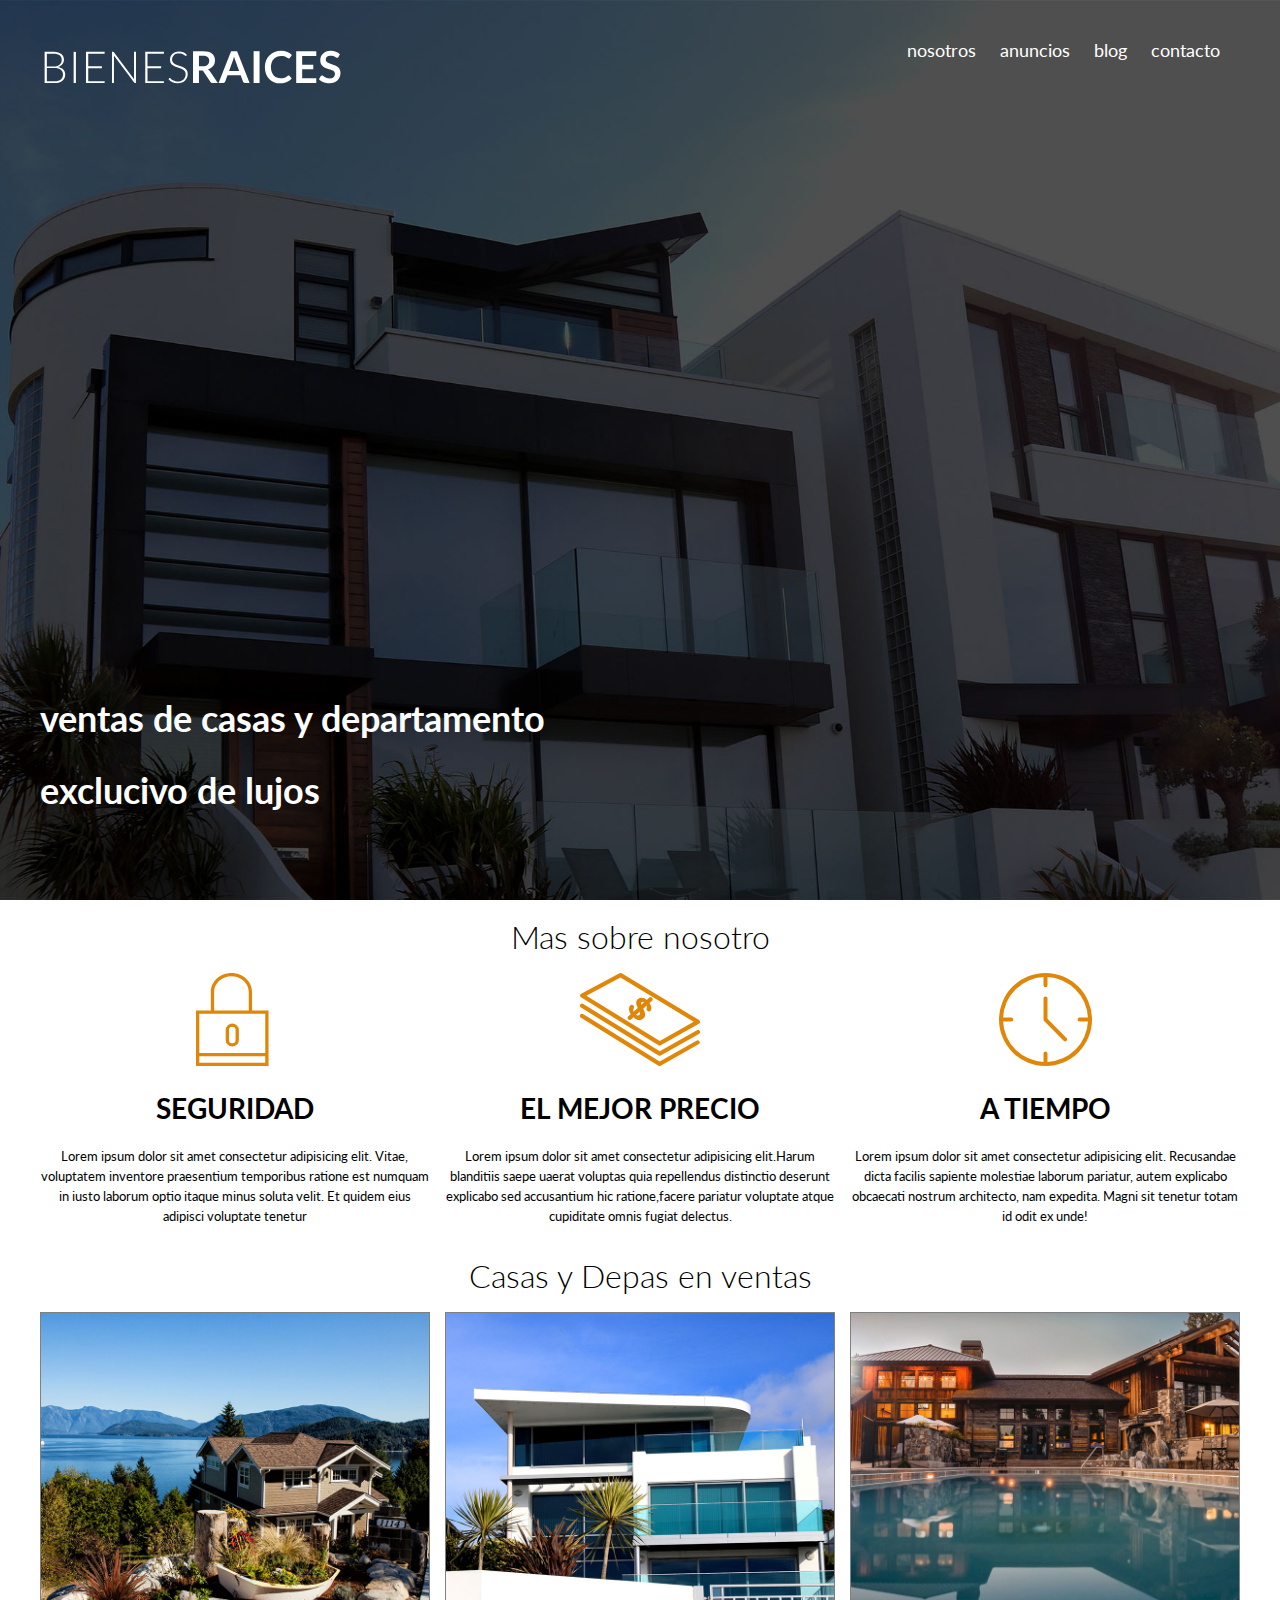
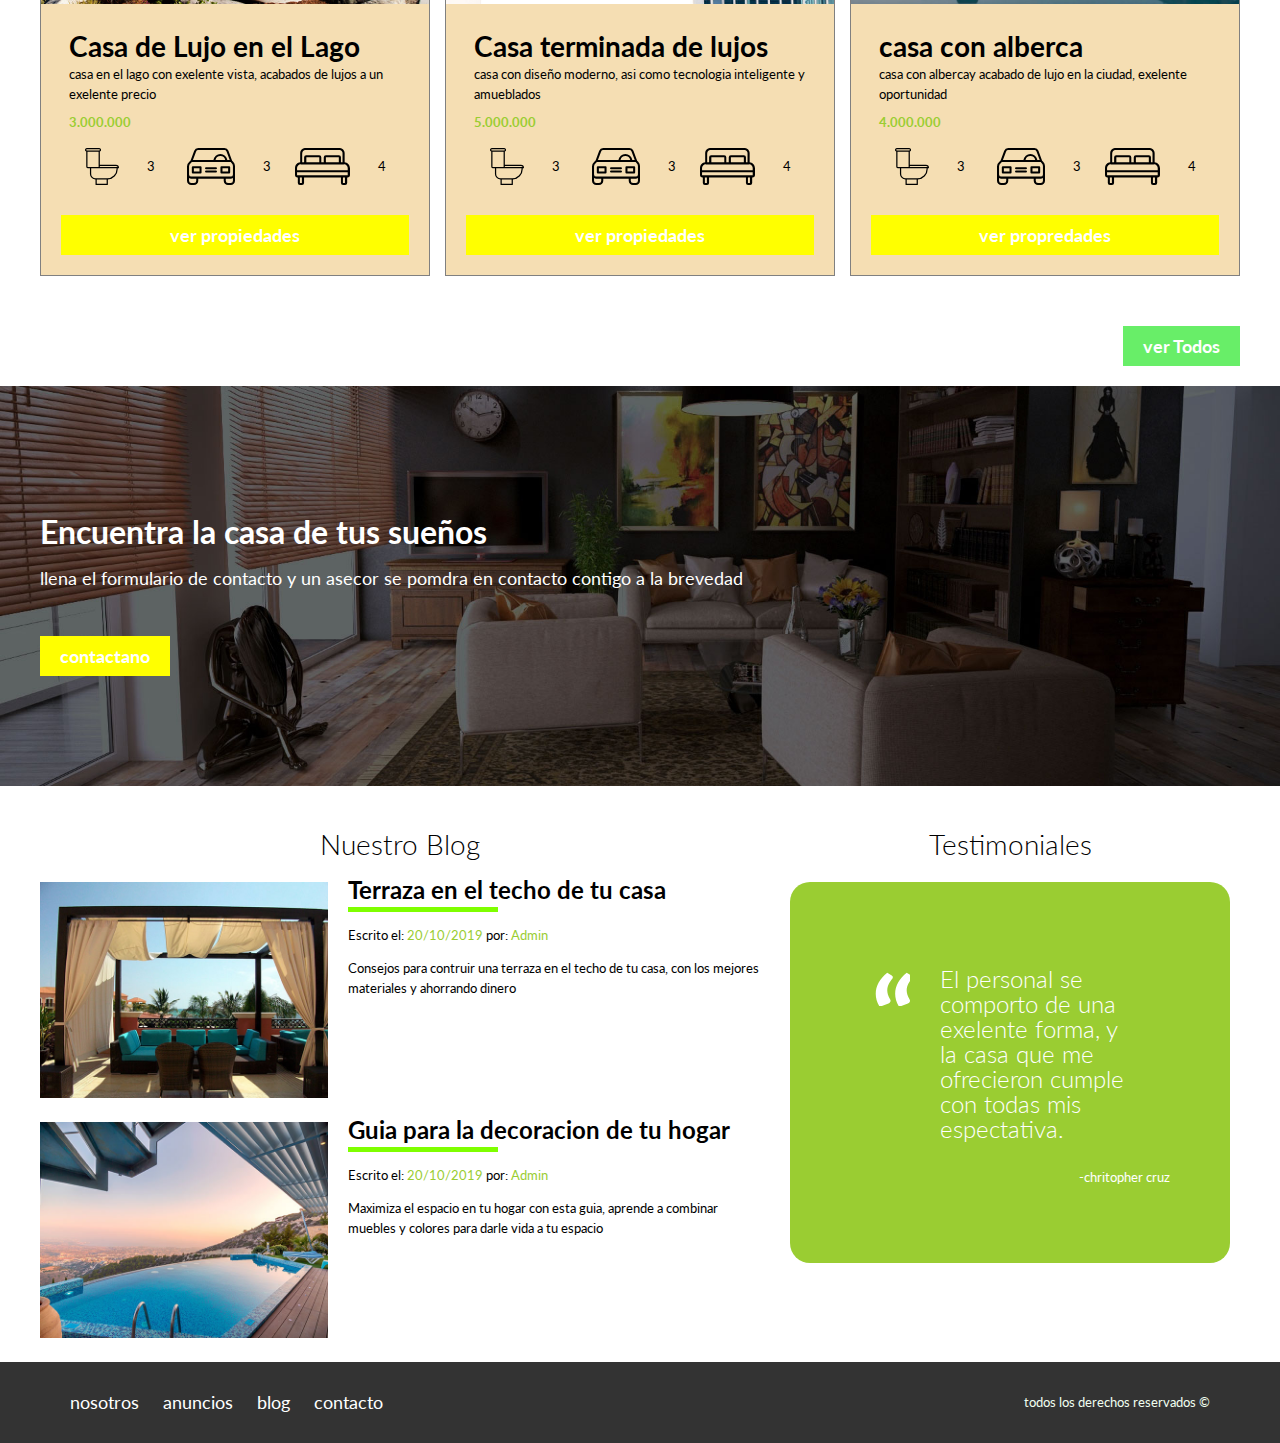
<file: index.html>
<!DOCTYPE html>
<html lang="en">

<head>
    <meta charset="UTF-8">
    <meta name="viewport" content="width=, initial-scale=1.0">
    <meta http-equiv="X-UA-Compatible" content="ie=edge">
    <title>bienes raices</title>
    <link href="https://fonts.googleapis.com/css?family=Lato:300,400,700,900&display=swap" rel="stylesheet">
    <link rel="stylesheet" href="css/Normalize.css">
    <link rel="stylesheet" href="css/stile.css">

</head>

<body>
    <header class="site-header inicio">
        <div class="contenedor contenido-header">
            <div class="barra">
                <a href="index.html">
                    <img src="img/logo.svg" alt="logotipo">
                </a>
                <div class="mobile-menu">
                    <a href="#navegacion">
                        <img src="img/barras.svg" alt="icono barra">
                    </a>
                </div>
                <nav id="navegacion" class="navegador">
                    <a href="nosotros.html">nosotros</a>
                    <a href="anuncios.html">anuncios</a>
                    <a href="blog.html">blog</a>
                    <a href="contacto.html">contacto</a>
                </nav>
            </div>

            <h1>ventas de casas y departamento exclucivo de lujos</h1>
        </div>
    </header>
    <section class="contenedor section">

        <h2 class="fw-300 texto-center">Mas sobre nosotro</h2>

        <div class="icono-nosotros">
            <div class="icono">
                <img src="img/icono1.svg" alt="Seguridad">

                <h3>Seguridad</h3>
                <P>Lorem ipsum dolor sit amet consectetur adipisicing elit. Vitae, voluptatem inventore praesentium temporibus ratione est numquam in iusto laborum optio itaque minus soluta velit. Et quidem eius adipisci voluptate tenetur</P>
            </div>


            <div class="icono">
                <img src="img/icono2.svg" alt="precio">

                <h3>El mejor precio</h3>
                <p>Lorem ipsum dolor sit amet consectetur adipisicing elit.Harum blanditiis saepe uaerat voluptas quia repellendus distinctio deserunt explicabo sed accusantium hic ratione,facere pariatur voluptate atque cupiditate omnis fugiat delectus.</p>
            </div>


            <div class="icono">

                <img src="img/icono3.svg" alt="tiempo">

                <h3>A tiempo</h3>
                <p>Lorem ipsum dolor sit amet consectetur adipisicing elit. Recusandae dicta facilis sapiente molestiae laborum pariatur, autem explicabo obcaecati nostrum architecto, nam expedita. Magni sit tenetur totam id odit ex unde!</p>
            </div>
        </div>
    </section>
    <main class="contenedor section">

        <h2 class="fw-300 texto-center">Casas y Depas en ventas</h2>
        <div class="contenedor-anuncio">
            <div class="anuncio">
                <img src="img/anuncio1.jpg" alt="anuncio1">
                <div class="contenido-anuncio">
                    <h3>Casa de Lujo en el Lago</h3>
                    <p>casa en el lago con exelente vista, acabados de lujos a un exelente precio</p>
                    <p class="precio">3.000.000</p>
                    <ul class="icono-caracteristica">
                        <li>
                            <img src="img/icono_wc.svg" alt="icono wc">
                            <p>3</p>
                        </li>
                        <li>
                            <img src="img/icono_estacionamiento.svg" alt="carro">
                            <p>3</p>
                        </li>
                        <li>
                            <img src="img/icono_dormitorio.svg" alt="abitaciones">
                            <p>4</p>
                        </li>
                    </ul>
                    <a href="anuncio.html" class="boton boton-amarillo d-blook">ver propiedades</a>
                </div>
            </div>

            <div class="anuncio">

                <img src="img/anuncio2.jpg" alt="anuncio2">
                <div class="contenido-anuncio">
                    <h3>Casa terminada de lujos</h3>
                    <p>casa con diseño moderno, asi como tecnologia inteligente y amueblados</p>
                    <p class="precio">5.000.000</p>

                    <ul class="icono-caracteristica">
                        <li>
                            <img src="img/icono_wc.svg" alt="icono wc">
                            <p>3</p>
                        </li>
                        <li>
                            <img src="img/icono_estacionamiento.svg" alt="carro">
                            <p>3</p>
                        </li>
                        <li>
                            <img src="img/icono_dormitorio.svg" alt="abitaciones">
                            <p>4</p>
                        </li>
                    </ul>

                    <a href="anuncio.html" class="boton boton-amarillo d-blook">ver propiedades</a>
                </div>
            </div>

            <div class="anuncio">

                <img src="img/anuncio3.jpg" alt="anuncio3">
                <div class="contenido-anuncio">
                    <h3>casa con alberca</h3>
                    <p>casa con albercay acabado de lujo en la ciudad, exelente oportunidad</p>
                    <p class="precio">4.000.000</p>
                    <ul class="icono-caracteristica">
                        <li>
                            <img src="img/icono_wc.svg" alt="icono wc">
                            <p>3</p>
                        </li>
                        <li>
                            <img src="img/icono_estacionamiento.svg" alt="carro">
                            <p>3</p>
                        </li>
                        <li>
                            <img src="img/icono_dormitorio.svg" alt="abitaciones">
                            <p>4</p>
                        </li>
                    </ul>
                    <a href="anuncio.html" class="boton boton-amarillo d-blook">ver propredades</a>
                </div>
            </div>
        </div>
        <div class="ver-toda">
            <a href="anuncios.html" class="boton boton-verde">ver Todos</a>
        </div>
    </main>
    <section class="imagen-contacto">
        <div class="contenedor contenido-contacto">
            <h2>Encuentra la casa de tus sueños</h2>
            <p>llena el formulario de contacto y un asecor se pomdra en contacto contigo a la brevedad</p>
            <a href="contacto.html" class="boton boton-amarillo">contactano</a>
        </div>
    </section>
    <div class="seccion-inferior contenedor section">
        <section class="blog">

            <h3 class="texto-center fw-300">Nuestro Blog</h3>

            <article class="entrada-blog">
                <div class="imagen">
                    <img src="img/blog1.jpg" alt="anuncio blog">
                </div>
                <div class="texto-entrada">
                    <a href="entrada.html">
                        <h4>Terraza en el techo de tu casa</h4>
                    </a>
                    <p>Escrito el: <span> 20/10/2019 </span> por: <span> Admin </span> </p>
                    <p>Consejos para contruir una terraza en el techo de tu casa, con los mejores materiales y ahorrando dinero</p>
                </div>
            </article>
            <article class="entrada-blog">
                <div class="imagen">
                    <img src="img/blog2.jpg" alt="anucio blog">
                </div>
                <div class="texto-entrada">
                    <a href="entrada.html">
                        <h4> Guia para la decoracion de tu hogar</h4>
                    </a>
                    <p>Escrito el: <span> 20/10/2019 </span> por: <span> Admin </span> </p>
                    <p>Maximiza el espacio en tu hogar con esta guia, aprende a combinar muebles y colores para darle vida a tu espacio</p>
                </div>
            </article>

        </section>
        <section class="testimoniale">
            <h3 class="texto-center fw-300">Testimoniales</h3>
            <div class="testimonial">
                <blockquote>
                    El personal se comporto de una exelente forma, y la casa que me ofrecieron cumple con todas mis espectativa.
                </blockquote>
                <p>-chritopher cruz </p>
            </div>
        </section>
    </div>
    <footer class="site-footer section">
        <div class="contenedor contenedor-footer">
            <nav class="navegador">
                <a href="nosotros.html">nosotros</a>
                <a href="anuncios.html">anuncios</a>
                <a href="blog.html">blog</a>
                <a href="contacto.html">contacto</a>
            </nav>
            <P class="copy">todos los derechos reservados &copy; </P>
        </div>
    </footer>





</body>

</html>
</file>
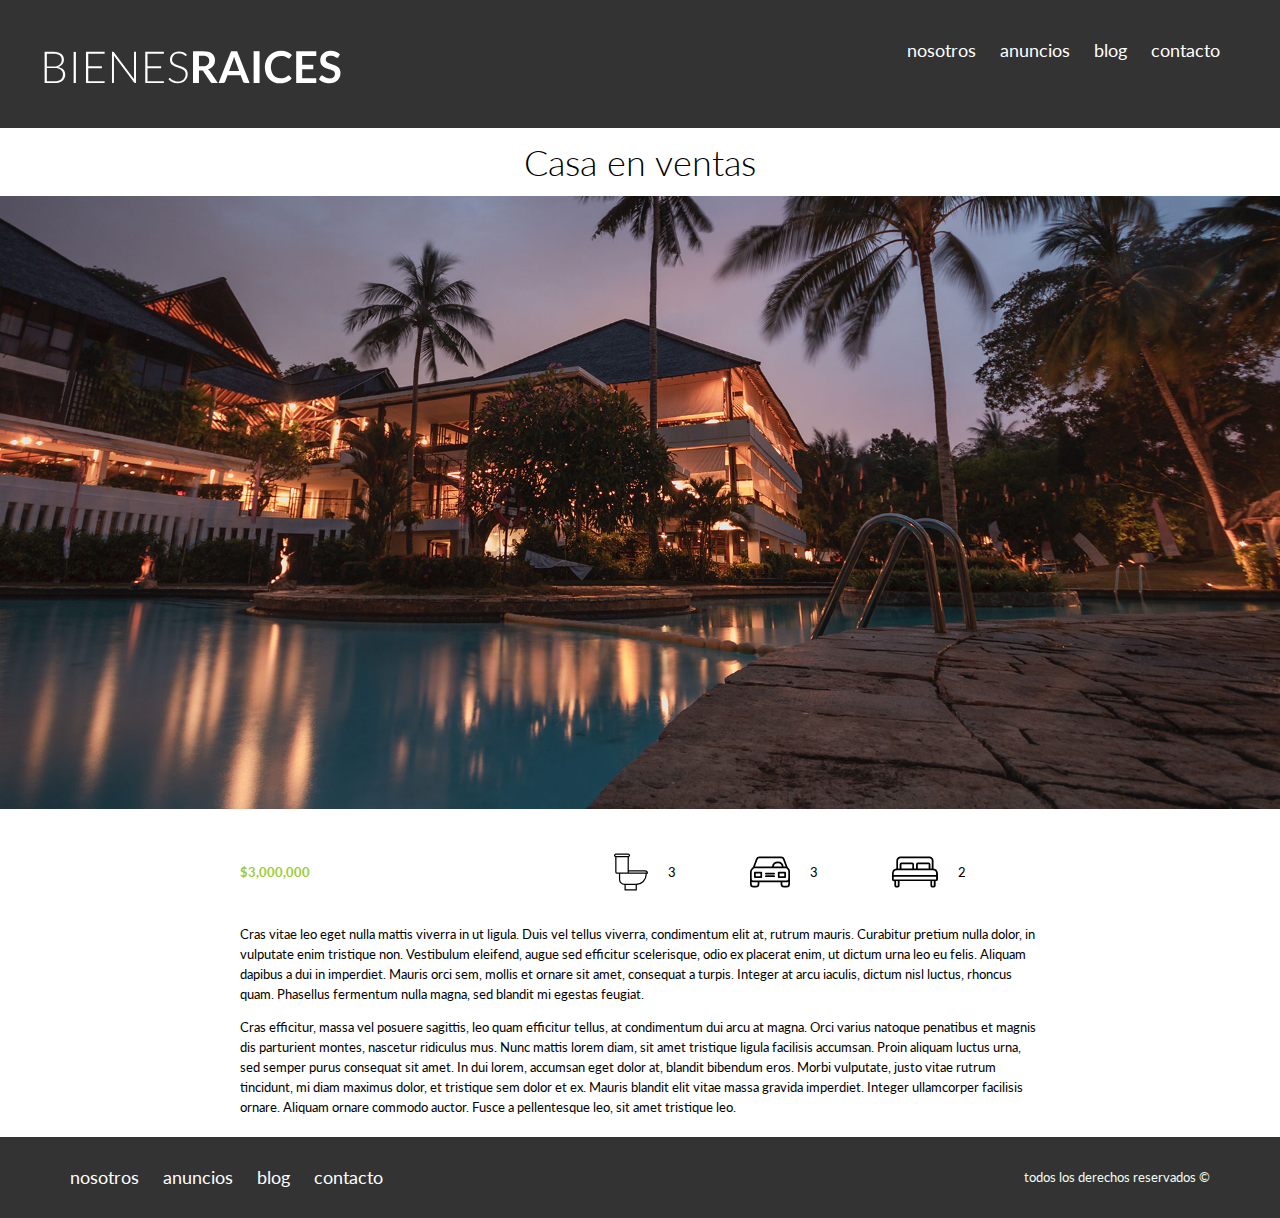
<file: anuncio.html>
<!DOCTYPE html>
<html lang="es">

<head>
    <meta charset="UTF-8">
    <meta name="viewport" content="width=, initial-scale=1.0">
    <meta http-equiv="X-UA-Compatible" content="ie=edge">
    <title>bienes raices</title>
    <link href="https://fonts.googleapis.com/css?family=Lato:300,400,700,900&display=swap" rel="stylesheet">
    <link rel="stylesheet" href="css/Normalize.css">
    <link rel="stylesheet" href="css/stile.css">

</head>

<body>
    <header class="site-header">
        <div class="contenedor contenido-header">
            <div class="barra">
                <a href="index.html">
                    <img src="img/logo.svg" alt="logotipo">
                </a>
                <div class="mobile-menu">
                    <a href="#navegacion">
                        <img src="img/barras.svg" alt="icono barra">
                    </a>
                </div>
                <nav id="navegacion" class="navegador">
                    <a href="nosotros.html">nosotros</a>
                    <a href="anuncios.html">anuncios</a>
                    <a href="blog.html">blog</a>
                    <a href="contacto.html">contacto</a>
                </nav>
            </div>
        </div>
    </header>
    <h1 class="fw-300 texto-center"> Casa en ventas </h1>
    <img src="img/destacada.jpg" alt="imagen anuncio">
    <main class="contenedor section contenido-centrado">
        <div class="resumen-propiedad">
            <p class="precio">$3,000,000</p>
            <ul class="icono-caracteristica">
                <li>
                    <img src="img/icono_wc.svg" alt="icono wc">
                    <p>3</p>
                </li>
                <li>
                    <img src="img/icono_estacionamiento.svg" alt="carro">
                    <p>3</p>
                </li>
                <li>
                    <img src="img/icono_dormitorio.svg" alt="abitaciones">
                    <p>2</p>
                </li>
            </ul>
        </div>
        <!--resumen de propiedad-->
        <p>
            Cras vitae leo eget nulla mattis viverra in ut ligula. Duis vel tellus viverra, condimentum elit at, rutrum mauris. Curabitur pretium nulla dolor, in vulputate enim tristique non. Vestibulum eleifend, augue sed efficitur scelerisque, odio ex placerat
            enim, ut dictum urna leo eu felis. Aliquam dapibus a dui in imperdiet. Mauris orci sem, mollis et ornare sit amet, consequat a turpis. Integer at arcu iaculis, dictum nisl luctus, rhoncus quam. Phasellus fermentum nulla magna, sed blandit
            mi egestas feugiat.</p>

        <p> Cras efficitur, massa vel posuere sagittis, leo quam efficitur tellus, at condimentum dui arcu at magna. Orci varius natoque penatibus et magnis dis parturient montes, nascetur ridiculus mus. Nunc mattis lorem diam, sit amet tristique ligula facilisis
            accumsan. Proin aliquam luctus urna, sed semper purus consequat sit amet. In dui lorem, accumsan eget dolor at, blandit bibendum eros. Morbi vulputate, justo vitae rutrum tincidunt, mi diam maximus dolor, et tristique sem dolor et ex. Mauris
            blandit elit vitae massa gravida imperdiet. Integer ullamcorper facilisis ornare. Aliquam ornare commodo auctor. Fusce a pellentesque leo, sit amet tristique leo.
        </p>
    </main>
    <footer class="site-footer section">
        <div class="contenedor contenedor-footer">
            <nav class="navegador">
                <a href="nosotros.html">nosotros</a>
                <a href="anuncios.html">anuncios</a>
                <a href="blog.html">blog</a>
                <a href="contacto.html">contacto</a>
            </nav>
            <P class="copy">todos los derechos reservados &copy; </P>
        </div>
    </footer>

    <script src="js/scritp.js"></script>



</body>

</html>
</file>
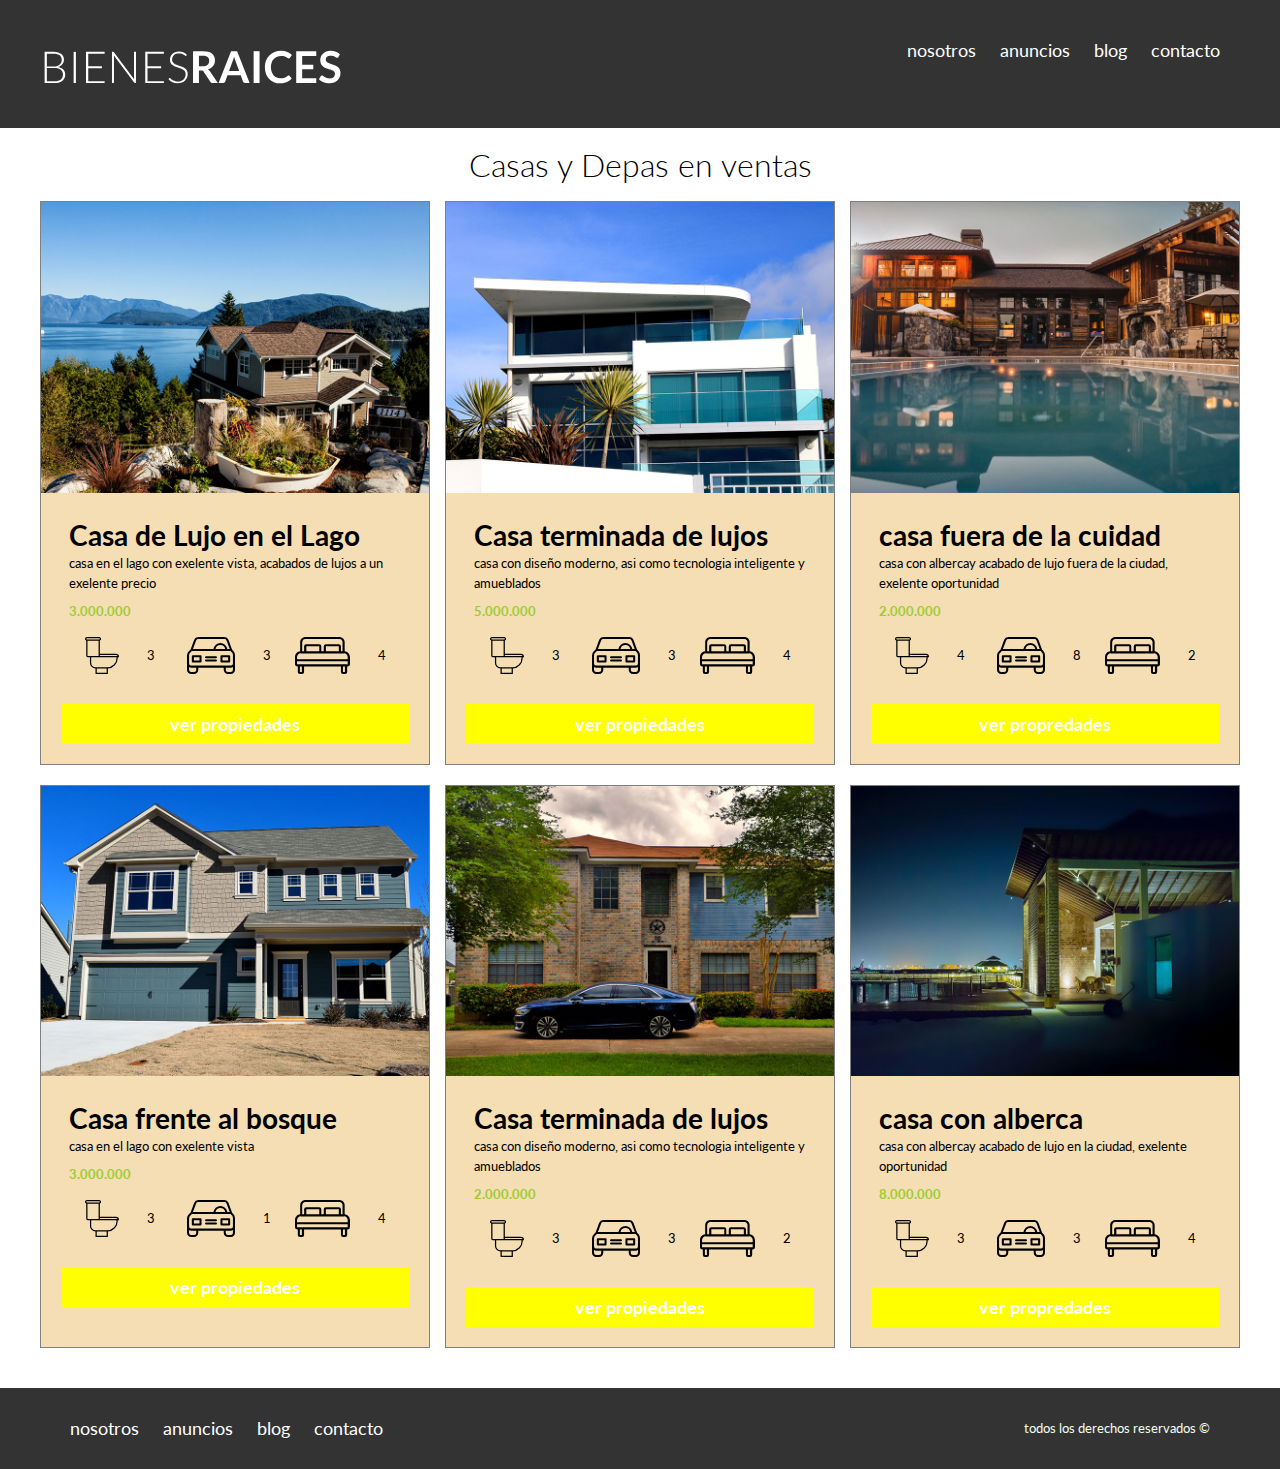
<file: anuncios.html>
<!DOCTYPE html>
<html lang="es">

<head>
    <meta charset="UTF-8">
    <meta name="viewport" content="width=, initial-scale=1.0">
    <meta http-equiv="X-UA-Compatible" content="ie=edge">
    <title>bienes raices</title>
    <link href="https://fonts.googleapis.com/css?family=Lato:300,400,700,900&display=swap" rel="stylesheet">
    <link rel="stylesheet" href="css/Normalize.css">
    <link rel="stylesheet" href="css/stile.css">

</head>

<body>
    <header class="site-header">
        <div class="contenedor contenido-header">
            <div class="barra">
                <a href="index.html">
                    <img src="img/logo.svg" alt="logotipo">
                </a>
                <div class="mobile-menu">
                    <a href="#navegacion">
                        <img src="img/barras.svg" alt="icono barra">
                    </a>
                </div>
                <nav id="navegacion" class="navegador">
                    <a href="nosotros.html">nosotros</a>
                    <a href="anuncios.html">anuncios</a>
                    <a href="blog.html">blog</a>
                    <a href="contacto.html">contacto</a>
                </nav>
            </div>
        </div>
    </header>

    <main class="contenedor section">

        <h2 class="fw-300 texto-center">Casas y Depas en ventas</h2>
        <div class="contenedor-anuncio">
            <div class="anuncio">
                <img src="img/anuncio1.jpg" alt="anuncio1">
                <div class="contenido-anuncio">
                    <h3>Casa de Lujo en el Lago</h3>
                    <p>casa en el lago con exelente vista, acabados de lujos a un exelente precio</p>
                    <p class="precio">3.000.000</p>
                    <ul class="icono-caracteristica">
                        <li>
                            <img src="img/icono_wc.svg" alt="icono wc">
                            <p>3</p>
                        </li>
                        <li>
                            <img src="img/icono_estacionamiento.svg" alt="carro">
                            <p>3</p>
                        </li>
                        <li>
                            <img src="img/icono_dormitorio.svg" alt="abitaciones">
                            <p>4</p>
                        </li>
                    </ul>
                    <a href="anuncio.html" class="boton boton-amarillo d-blook">ver propiedades</a>
                </div>
            </div>

            <div class="anuncio">

                <img src="img/anuncio2.jpg" alt="anuncio2">
                <div class="contenido-anuncio">
                    <h3>Casa terminada de lujos</h3>
                    <p>casa con diseño moderno, asi como tecnologia inteligente y amueblados</p>
                    <p class="precio">5.000.000</p>

                    <ul class="icono-caracteristica">
                        <li>
                            <img src="img/icono_wc.svg" alt="icono wc">
                            <p>3</p>
                        </li>
                        <li>
                            <img src="img/icono_estacionamiento.svg" alt="carro">
                            <p>3</p>
                        </li>
                        <li>
                            <img src="img/icono_dormitorio.svg" alt="abitaciones">
                            <p>4</p>
                        </li>
                    </ul>

                    <a href="anuncio.html" class="boton boton-amarillo d-blook">ver propiedades</a>
                </div>
            </div>

            <div class="anuncio">

                <img src="img/anuncio3.jpg" alt="anuncio3">
                <div class="contenido-anuncio">
                    <h3>casa fuera de la cuidad</h3>
                    <p>casa con albercay acabado de lujo fuera de la ciudad, exelente oportunidad</p>
                    <p class="precio">2.000.000</p>
                    <ul class="icono-caracteristica">
                        <li>
                            <img src="img/icono_wc.svg" alt="icono wc">
                            <p>4</p>
                        </li>
                        <li>
                            <img src="img/icono_estacionamiento.svg" alt="carro">
                            <p>8</p>
                        </li>
                        <li>
                            <img src="img/icono_dormitorio.svg" alt="abitaciones">
                            <p>2</p>
                        </li>
                    </ul>
                    <a href="#" class="boton boton-amarillo d-blook">ver propredades</a>
                </div>
                <!--contenido anuncio -->
            </div>
            <!--contenido anuncio -->
            <div class="anuncio">
                <img src="img/anuncio4.jpg" alt="anuncio4">
                <div class="contenido-anuncio">
                    <h3>Casa frente al bosque</h3>
                    <p>casa en el lago con exelente vista</p>
                    <p class="precio">3.000.000</p>
                    <ul class="icono-caracteristica">
                        <li>
                            <img src="img/icono_wc.svg" alt="icono wc">
                            <p>3</p>
                        </li>
                        <li>
                            <img src="img/icono_estacionamiento.svg" alt="carro">
                            <p>1</p>
                        </li>
                        <li>
                            <img src="img/icono_dormitorio.svg" alt="abitaciones">
                            <p>4</p>
                        </li>
                    </ul>
                    <a href="anuncio.html" class="boton boton-amarillo d-blook">ver propiedades</a>
                </div>
            </div>

            <div class="anuncio">

                <img src="img/anuncio5.jpg" alt="anuncio5">
                <div class="contenido-anuncio">
                    <h3>Casa terminada de lujos</h3>
                    <p>casa con diseño moderno, asi como tecnologia inteligente y amueblados</p>
                    <p class="precio">2.000.000</p>

                    <ul class="icono-caracteristica">
                        <li>
                            <img src="img/icono_wc.svg" alt="icono wc">
                            <p>3</p>
                        </li>
                        <li>
                            <img src="img/icono_estacionamiento.svg" alt="carro">
                            <p>3</p>
                        </li>
                        <li>
                            <img src="img/icono_dormitorio.svg" alt="abitaciones">
                            <p>2</p>
                        </li>
                    </ul>

                    <a href="anuncio.html" class="boton boton-amarillo d-blook">ver propiedades</a>
                </div>
            </div>

            <div class="anuncio">

                <img src="img/anuncio6.jpg" alt="anuncio6">
                <div class="contenido-anuncio">
                    <h3>casa con alberca</h3>
                    <p>casa con albercay acabado de lujo en la ciudad, exelente oportunidad</p>
                    <p class="precio">8.000.000</p>
                    <ul class="icono-caracteristica">
                        <li>
                            <img src="img/icono_wc.svg" alt="icono wc">
                            <p>3</p>
                        </li>
                        <li>
                            <img src="img/icono_estacionamiento.svg" alt="carro">
                            <p>3</p>
                        </li>
                        <li>
                            <img src="img/icono_dormitorio.svg" alt="abitaciones">
                            <p>4</p>
                        </li>
                    </ul>
                    <a href="anuncio.html" class="boton boton-amarillo d-blook">ver propredades</a>
                </div>
            </div>
        </div>


    </main>
    <footer class="site-footer section">
        <div class="contenedor contenedor-footer">
            <nav class="navegador">
                <a href="nosotros.html">nosotros</a>
                <a href="anuncios.html">anuncios</a>
                <a href="blog.html">blog</a>
                <a href="contacto.html">contacto</a>
            </nav>
            <P class="copy">todos los derechos reservados &copy; </P>
        </div>
    </footer>
    <script src="js/scritp.js"></script>





</body>

</html>
</file>
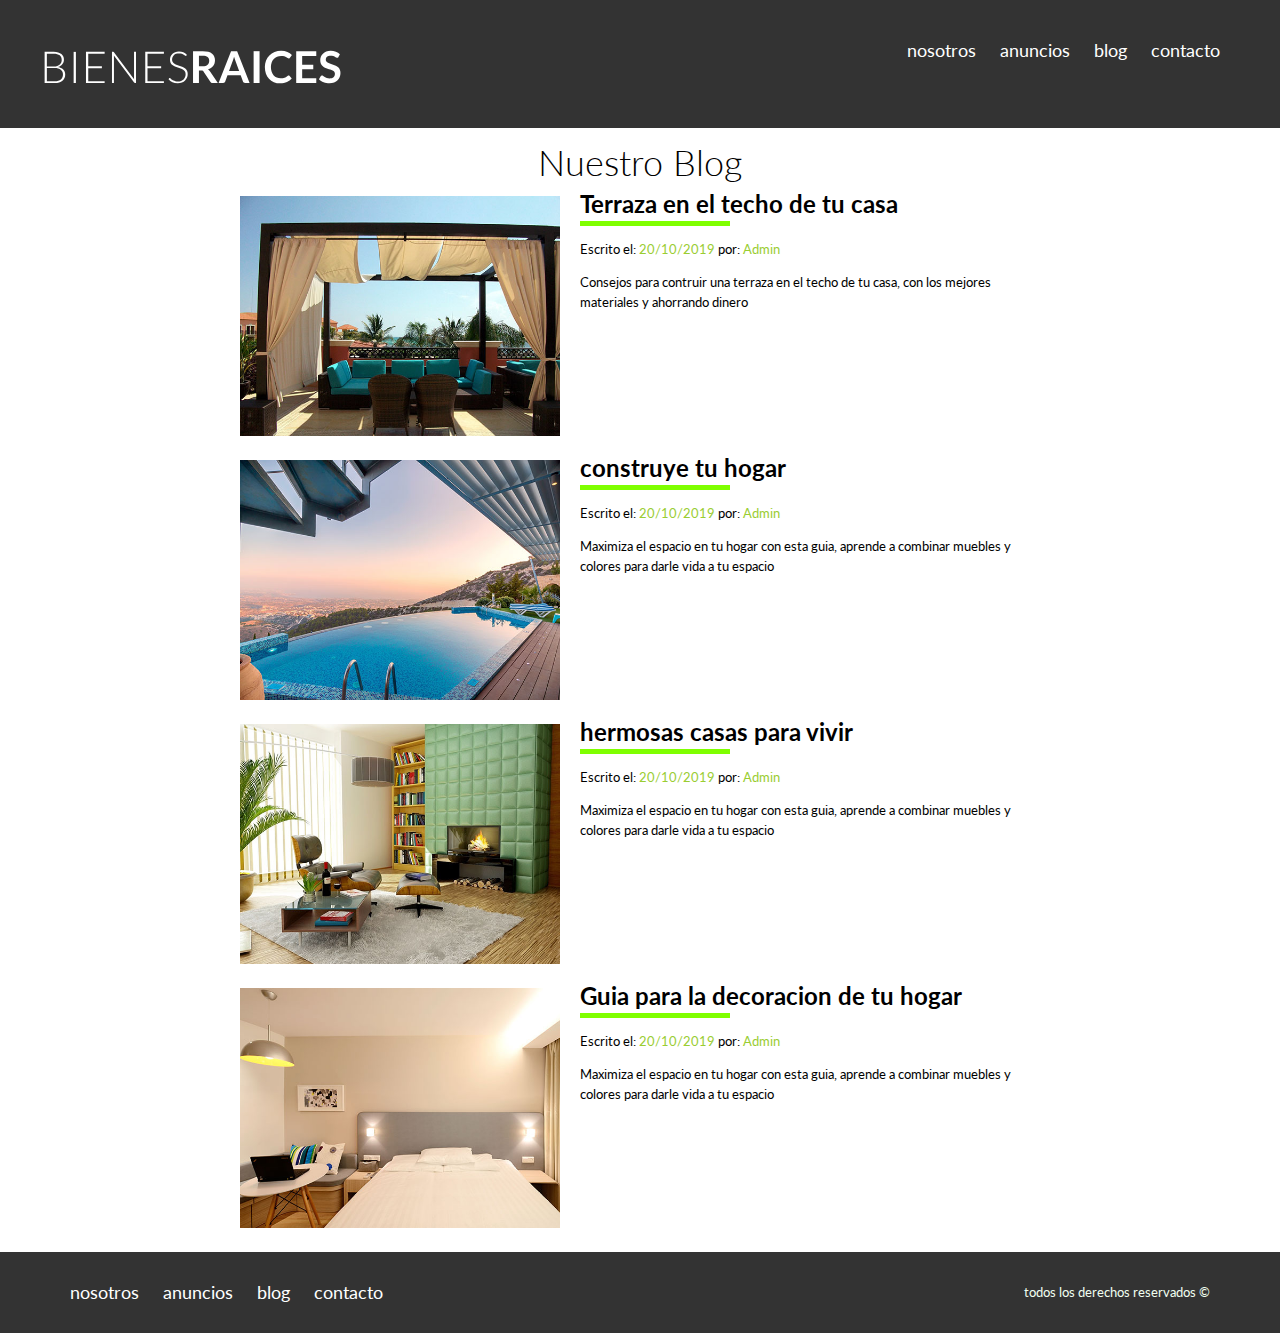
<file: blog.html>
<!DOCTYPE html>
<html lang="es">

<head>
    <meta charset="UTF-8">
    <meta name="viewport" content="width=, initial-scale=1.0">
    <meta http-equiv="X-UA-Compatible" content="ie=edge">
    <title>bienes raices</title>
    <link href="https://fonts.googleapis.com/css?family=Lato:300,400,700,900&display=swap" rel="stylesheet">
    <link rel="stylesheet" href="css/Normalize.css">
    <link rel="stylesheet" href="css/stile.css">

</head>

<body>
    <header class="site-header">
        <div class="contenedor contenido-header">
            <div class="barra">
                <a href="index.html">
                    <img src="img/logo.svg" alt="logotipo">
                </a>
                <div class="mobile-menu">
                    <a href="#navegacion">
                        <img src="img/barras.svg" alt="icono barra">
                    </a>
                </div>
                <nav id="navegacion" class="navegador">
                    <a href="nosotros.html">nosotros</a>
                    <a href="anuncios.html">anuncios</a>
                    <a href="blog.html">blog</a>
                    <a href="contacto.html">contacto</a>
                </nav>
            </div>
        </div>
    </header>
    <main class="contenedor section contenido-centrado">
        <h1 class="fw-300 texto-center"> Nuestro Blog </h1>
        <article class="entrada-blog">
            <div class="imagen">
                <img src="img/blog1.jpg" alt="anuncio blog">
            </div>
            <div class="texto-entrada">
                <a href="entrada.html">
                    <h4>Terraza en el techo de tu casa</h4>
                </a>
                <p>Escrito el: <span> 20/10/2019 </span> por: <span> Admin </span> </p>
                <p>Consejos para contruir una terraza en el techo de tu casa, con los mejores materiales y ahorrando dinero</p>
            </div>
        </article>
        <article class="entrada-blog">
            <div class="imagen">
                <img src="img/blog2.jpg" alt="anucio blog">
            </div>
            <div class="texto-entrada">
                <a href="entrada.html">
                    <h4> construye tu hogar</h4>
                </a>
                <p>Escrito el: <span> 20/10/2019 </span> por: <span> Admin </span> </p>
                <p>Maximiza el espacio en tu hogar con esta guia, aprende a combinar muebles y colores para darle vida a tu espacio</p>
            </div>
        </article>
        <article class="entrada-blog">
            <div class="imagen">
                <img src="img/blog3.jpg" alt="anucio blog">
            </div>
            <div class="texto-entrada">
                <a href="entrada.html">
                    <h4> hermosas casas para vivir</h4>
                </a>
                <p>Escrito el: <span> 20/10/2019 </span> por: <span> Admin </span> </p>
                <p>Maximiza el espacio en tu hogar con esta guia, aprende a combinar muebles y colores para darle vida a tu espacio</p>
            </div>
        </article>
        <article class="entrada-blog">
            <div class="imagen">
                <img src="img/blog4.jpg" alt="anucio blog">
            </div>
            <div class="texto-entrada">
                <a href="entrada.html">
                    <h4> Guia para la decoracion de tu hogar</h4>
                </a>
                <p>Escrito el: <span> 20/10/2019 </span> por: <span> Admin </span> </p>
                <p>Maximiza el espacio en tu hogar con esta guia, aprende a combinar muebles y colores para darle vida a tu espacio</p>
            </div>
        </article>

    </main>
    <footer class="site-footer section">
        <div class="contenedor contenedor-footer">
            <nav class="navegador">
                <a href="nosotros.html">nosotros</a>
                <a href="anuncios.html">anuncios</a>
                <a href="blog.html">blog</a>
                <a href="contacto.html">contacto</a>
            </nav>
            <P class="copy">todos los derechos reservados &copy; </P>
        </div>
    </footer>
    <script src="js/scritp.js"></script>





</body>

</html>
</file>
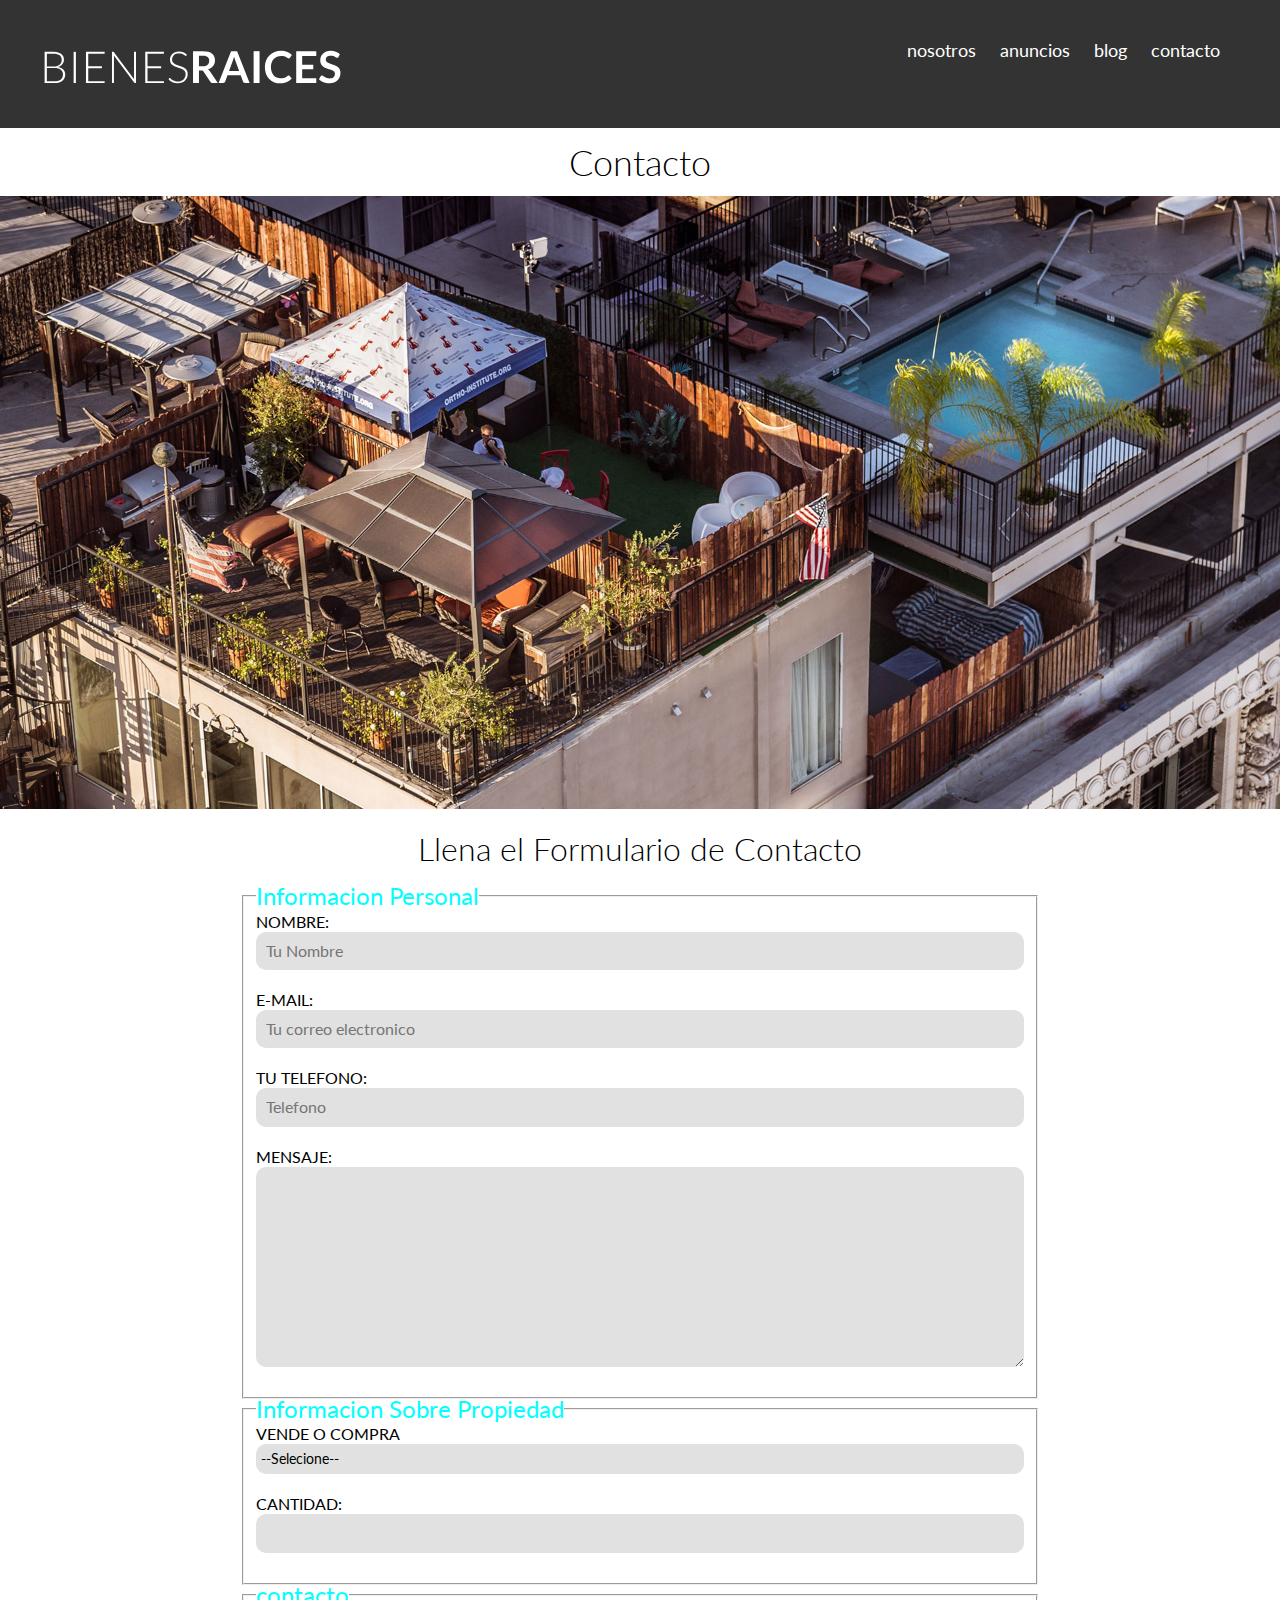
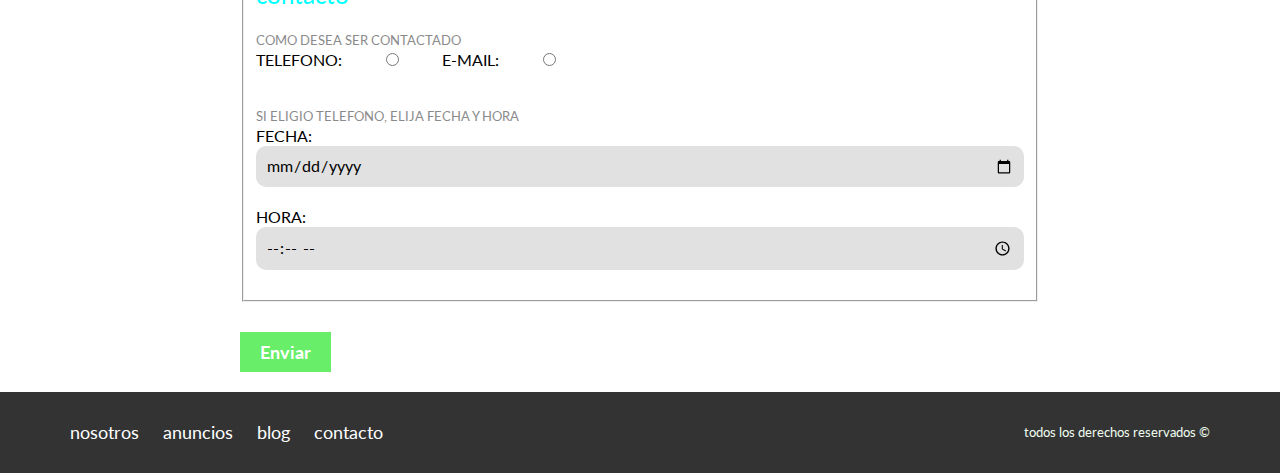
<file: contacto.html>
<!DOCTYPE html>
<html lang="es">

<head>
    <meta charset="UTF-8">
    <meta name="viewport" content="width=, initial-scale=1.0">
    <meta http-equiv="X-UA-Compatible" content="ie=edge">
    <title>bienes raices</title>
    <link href="https://fonts.googleapis.com/css?family=Lato:300,400,700,900&display=swap" rel="stylesheet">
    <link rel="stylesheet" href="css/Normalize.css">
    <link rel="stylesheet" href="css/stile.css">

</head>

<body>
    <header class="site-header">
        <div class="contenedor contenido-header">
            <div class="barra">
                <a href="index.html">
                    <img src="img/logo.svg" alt="logotipo">
                </a>
                <div class="mobile-menu">
                    <a href="#navegacion">
                        <img src="img/barras.svg" alt="icono barra">
                    </a>
                </div>
                <nav id="navegacion" class="navegador">
                    <a href="nosotros.html">nosotros</a>
                    <a href="anuncios.html">anuncios</a>
                    <a href="blog.html">blog</a>
                    <a href="contacto.html">contacto</a>
                </nav>
            </div>
        </div>
    </header>
    <h1 class="fw-300 texto-center">Contacto</h1>
    <img src="img/destacada3.jpg" alt="imagen principal">

    <main class="contenedor section contenido-centrado">
        <h2 class="fw-300 texto-center">Llena el Formulario de Contacto</h2>

        <form class="contacto" action="">
            <fieldset>
                <legend>Informacion Personal</legend>
                <label for="nombre">nombre: </label>
                <input type="text" id="nombre" placeholder="Tu Nombre">

                <label for="email">E-mail: </label>
                <input type="email" id="email" placeholder="Tu correo electronico" required>

                <label for="telefono">Tu Telefono: </label>
                <input type="tel" id="Telefono" placeholder="Telefono" required>

                <label for="mensaje">Mensaje: </label>
                <textarea id="mensaje"></textarea>
            </fieldset>
            <fieldset>
                <legend>Informacion Sobre Propiedad</legend>

                <label for="opciones">Vende o Compra</label>

                <select id="opciones" class="caja">
                    <option value="" disabled selected>--Selecione--</option>
                    <option value="Compra">Compra</option>
                    <option value="venta">Vende</option>
                </select>

                <label for="cantidad">Cantidad: </label>
                <input type="number" id="cantidad" min="0" max="1000" step="10">

            </fieldset>

            <fieldset>
                <legend>contacto</legend>

                <p>como desea ser contactado</p>
                <div class="forma-contacto">
                    <label for="telefono">Telefono:</label>
                    <input type="radio" name="contacto" value="telefono" id="telefono">
                    <label for="correo">E-mail: </label>
                    <input type="radio" name="contacto" value="correo" id="correo">
                </div>
                <p>si eligio telefono, elija fecha y hora</p>
                <label for="fecha">Fecha: </label>
                <input type="date" id="fecha">
                <label for="hora">Hora: </label>
                <input type="time" id="hora" min="09:00" max="20:00">
            </fieldset>
            <input type="submit" value="Enviar" class="boton boton-verde">



        </form>

    </main>

    <footer class="site-footer section">
        <div class="contenedor contenedor-footer">
            <nav class="navegador">
                <a href="nosotros.html">nosotros</a>
                <a href="anuncios.html">anuncios</a>
                <a href="blog.html">blog</a>
                <a href="contacto.html">contacto</a>
            </nav>
            <P class="copy">todos los derechos reservados &copy; </P>
        </div>
    </footer>
    <script src="js/scritp.js"></script>





</body>

</html>
</file>
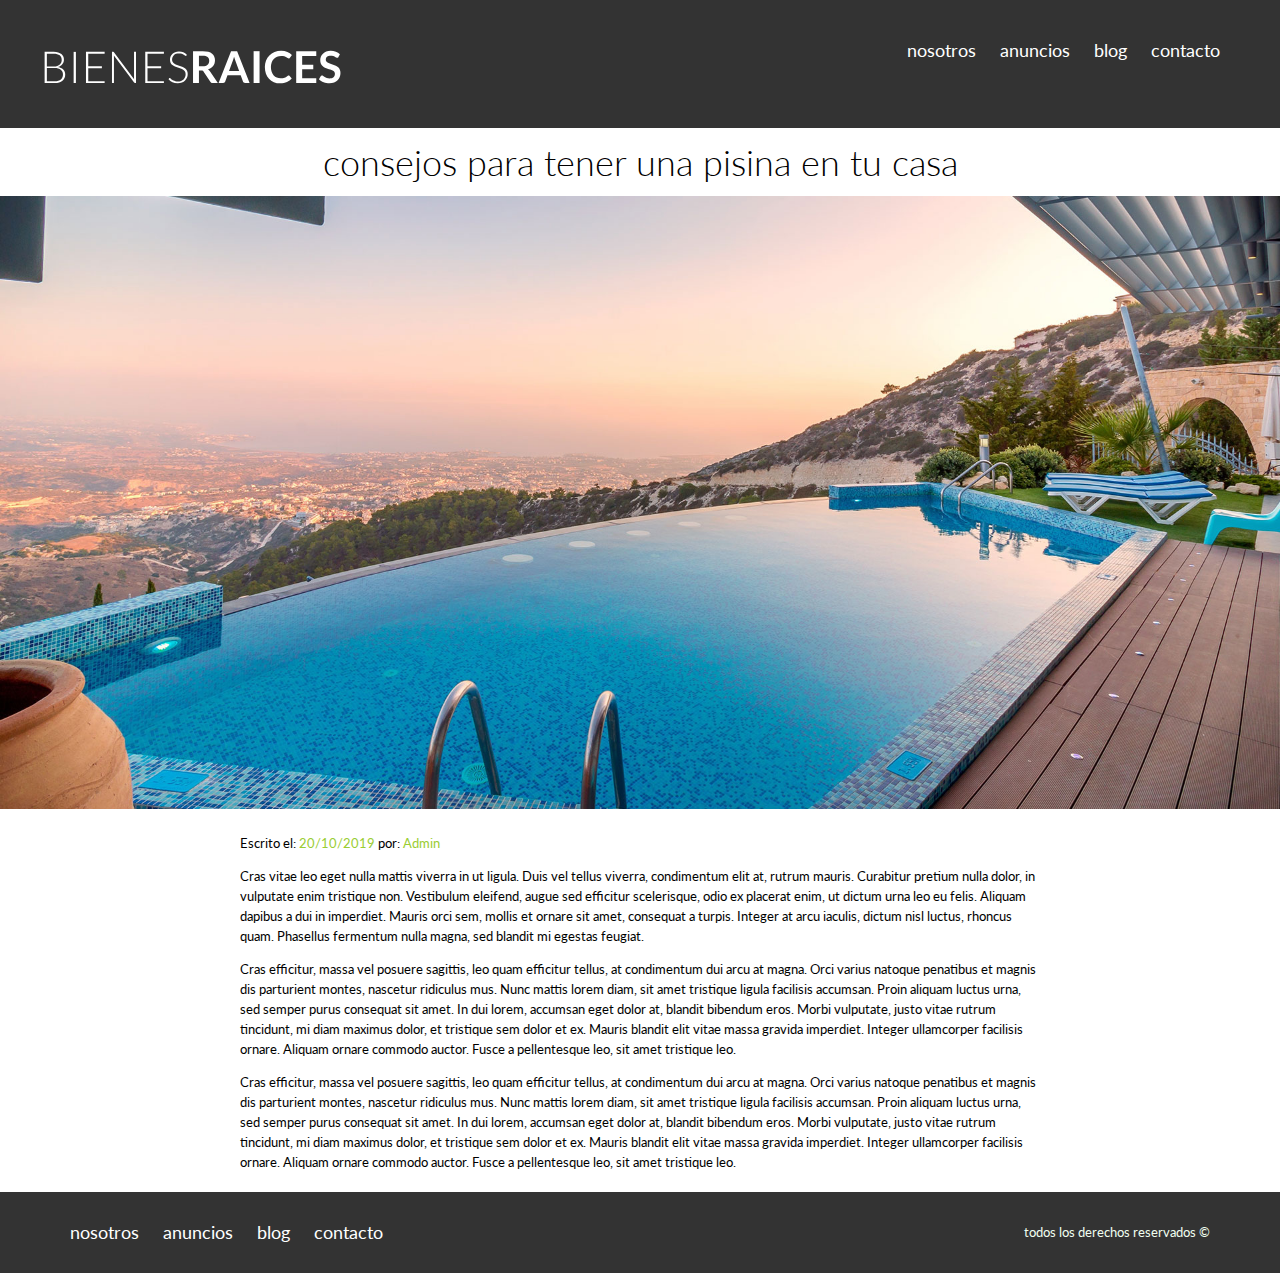
<file: entrada.html>
<!DOCTYPE html>
<html lang="es">

<head>
    <meta charset="UTF-8">
    <meta name="viewport" content="width=, initial-scale=1.0">
    <meta http-equiv="X-UA-Compatible" content="ie=edge">
    <title>bienes raices</title>
    <link href="https://fonts.googleapis.com/css?family=Lato:300,400,700,900&display=swap" rel="stylesheet">
    <link rel="stylesheet" href="css/Normalize.css">
    <link rel="stylesheet" href="css/stile.css">

</head>

<body>
    <header class="site-header">
        <div class="contenedor contenido-header">
            <div class="barra">
                <a href="index.html">
                    <img src="img/logo.svg" alt="logotipo">
                </a>
                <nav class="navegador">
                    <a href="nosotros.html">nosotros</a>
                    <a href="anuncios.html">anuncios</a>
                    <a href="blog.html">blog</a>
                    <a href="contacto.html">contacto</a>
                </nav>
            </div>
        </div>
    </header>
    <h1 class="fw-300 texto-center"> consejos para tener una pisina en tu casa </h1>
    <img src="img/destacada2.jpg" alt="imagen principal ">
    <main class="contenedor section contenido-centrado texto-entrada">
        <p>Escrito el: <span> 20/10/2019 </span> por: <span> Admin </span> </p>
        <p>
            Cras vitae leo eget nulla mattis viverra in ut ligula. Duis vel tellus viverra, condimentum elit at, rutrum mauris. Curabitur pretium nulla dolor, in vulputate enim tristique non. Vestibulum eleifend, augue sed efficitur scelerisque, odio ex placerat
            enim, ut dictum urna leo eu felis. Aliquam dapibus a dui in imperdiet. Mauris orci sem, mollis et ornare sit amet, consequat a turpis. Integer at arcu iaculis, dictum nisl luctus, rhoncus quam. Phasellus fermentum nulla magna, sed blandit
            mi egestas feugiat.</p>

        <p> Cras efficitur, massa vel posuere sagittis, leo quam efficitur tellus, at condimentum dui arcu at magna. Orci varius natoque penatibus et magnis dis parturient montes, nascetur ridiculus mus. Nunc mattis lorem diam, sit amet tristique ligula facilisis
            accumsan. Proin aliquam luctus urna, sed semper purus consequat sit amet. In dui lorem, accumsan eget dolor at, blandit bibendum eros. Morbi vulputate, justo vitae rutrum tincidunt, mi diam maximus dolor, et tristique sem dolor et ex. Mauris
            blandit elit vitae massa gravida imperdiet. Integer ullamcorper facilisis ornare. Aliquam ornare commodo auctor. Fusce a pellentesque leo, sit amet tristique leo.
        </p>
        <p> Cras efficitur, massa vel posuere sagittis, leo quam efficitur tellus, at condimentum dui arcu at magna. Orci varius natoque penatibus et magnis dis parturient montes, nascetur ridiculus mus. Nunc mattis lorem diam, sit amet tristique ligula facilisis
            accumsan. Proin aliquam luctus urna, sed semper purus consequat sit amet. In dui lorem, accumsan eget dolor at, blandit bibendum eros. Morbi vulputate, justo vitae rutrum tincidunt, mi diam maximus dolor, et tristique sem dolor et ex. Mauris
            blandit elit vitae massa gravida imperdiet. Integer ullamcorper facilisis ornare. Aliquam ornare commodo auctor. Fusce a pellentesque leo, sit amet tristique leo.
        </p>
    </main>
    <footer class="site-footer section">
        <div class="contenedor contenedor-footer">
            <nav class="navegador">
                <a href="nosotros.html">nosotros</a>
                <a href="anuncios.html">anuncios</a>
                <a href="blog.html">blog</a>
                <a href="contacto.html">contacto</a>
            </nav>
            <P class="copy">todos los derechos reservados &copy; </P>
        </div>
    </footer>
    <script src="js/scritp.js"></script>





</body>

</html>
</file>
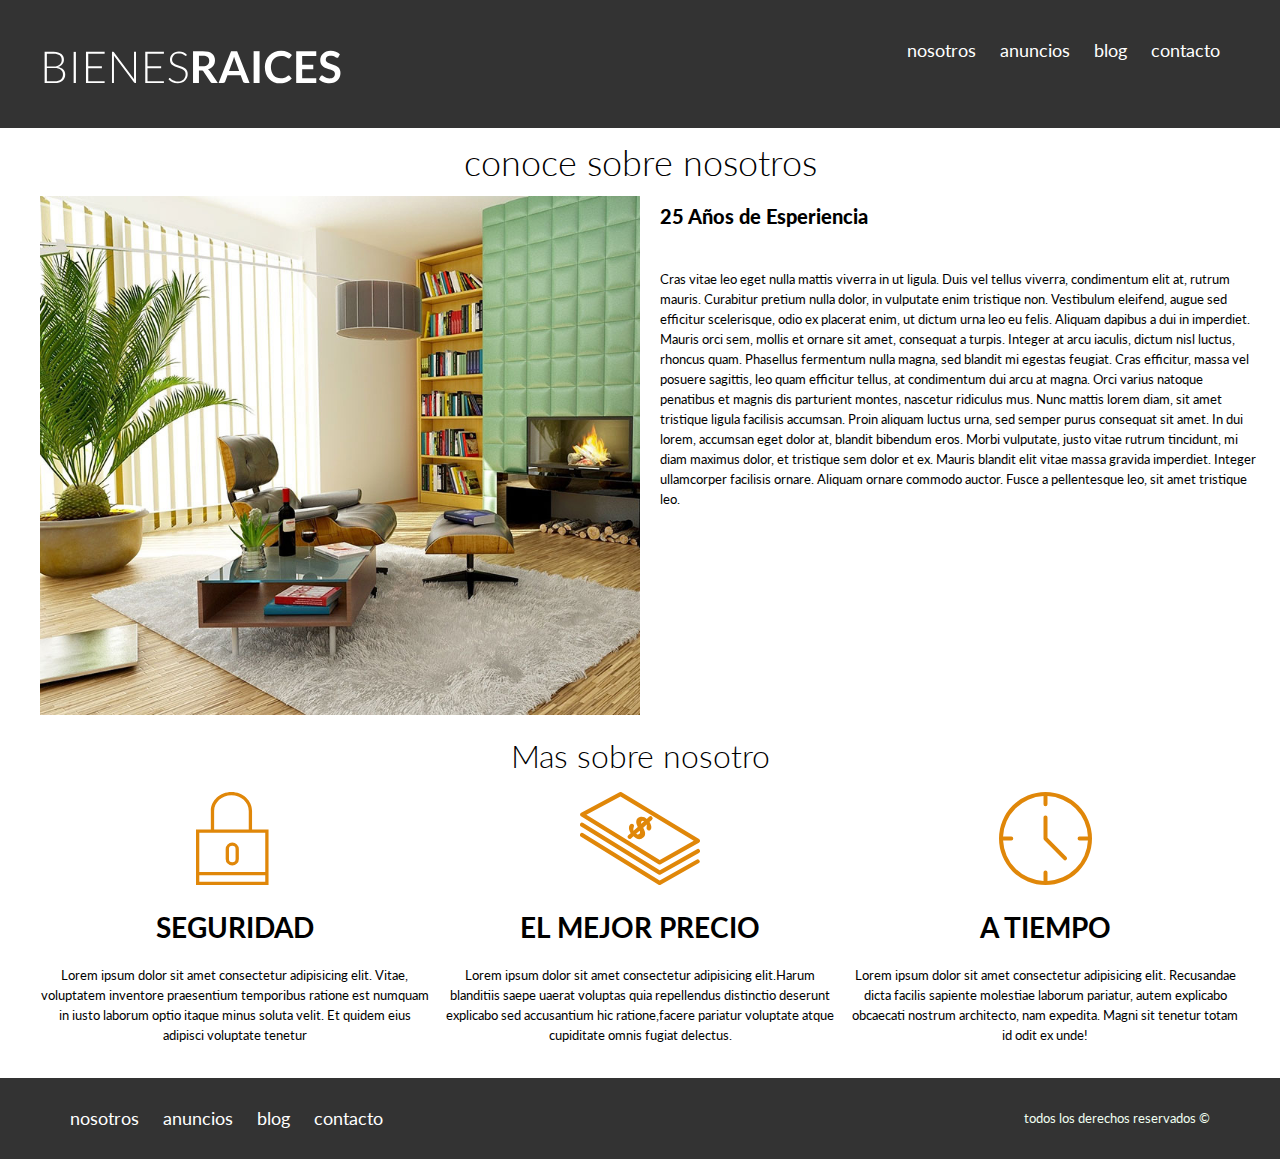
<file: nosotros.html>
<!DOCTYPE html>
<html lang="es">

<head>
    <meta charset="UTF-8">
    <meta name="viewport" content="width=, initial-scale=1.0">
    <meta http-equiv="X-UA-Compatible" content="ie=edge">
    <title>bienes raices</title>
    <link href="https://fonts.googleapis.com/css?family=Lato:300,400,700,900&display=swap" rel="stylesheet">
    <link rel="stylesheet" href="css/Normalize.css">
    <link rel="stylesheet" href="css/stile.css">

</head>

<body>
    <header class="site-header">
        <div class="contenedor contenido-header">
            <div class="barra">
                <a href="index.html">
                    <img src="img/logo.svg" alt="logotipo">
                </a>
                <div class="mobile-menu">
                    <a href="#navegacion">
                        <img src="img/barras.svg" alt="icono barra">
                    </a>
                </div>
                <nav id="navegacion" class="navegador">
                    <a href="nosotros.html">nosotros</a>
                    <a href="anuncios.html">anuncios</a>
                    <a href="blog.html">blog</a>
                    <a href="contacto.html">contacto</a>
                </nav>
            </div>
        </div>
    </header>
    <main class="contenedor">
        <h1 class="fw-300 texto-center">conoce sobre nosotros</h1>

        <div class="contenido-nosotro">
            <div class="imagen">
                <img src="img/nosotros.jpg" alt="imagen de nosotros">
            </div>
            <div class="texto-nosotro">
                <blockquote>25 Años de Esperiencia</blockquote>

                <p> Cras vitae leo eget nulla mattis viverra in ut ligula. Duis vel tellus viverra, condimentum elit at, rutrum mauris. Curabitur pretium nulla dolor, in vulputate enim tristique non. Vestibulum eleifend, augue sed efficitur scelerisque, odio
                    ex placerat enim, ut dictum urna leo eu felis. Aliquam dapibus a dui in imperdiet. Mauris orci sem, mollis et ornare sit amet, consequat a turpis. Integer at arcu iaculis, dictum nisl luctus, rhoncus quam. Phasellus fermentum nulla
                    magna, sed blandit mi egestas feugiat. Cras efficitur, massa vel posuere sagittis, leo quam efficitur tellus, at condimentum dui arcu at magna. Orci varius natoque penatibus et magnis dis parturient montes, nascetur ridiculus mus.
                    Nunc mattis lorem diam, sit amet tristique ligula facilisis accumsan. Proin aliquam luctus urna, sed semper purus consequat sit amet. In dui lorem, accumsan eget dolor at, blandit bibendum eros. Morbi vulputate, justo vitae rutrum
                    tincidunt, mi diam maximus dolor, et tristique sem dolor et ex. Mauris blandit elit vitae massa gravida imperdiet. Integer ullamcorper facilisis ornare. Aliquam ornare commodo auctor. Fusce a pellentesque leo, sit amet tristique leo.
                </p>
            </div>
        </div>
    </main>
    <section class="contenedor section">

        <h2 class="fw-300 texto-center">Mas sobre nosotro</h2>

        <div class="icono-nosotros">
            <div class="icono">
                <img src="img/icono1.svg" alt="Seguridad">

                <h3>Seguridad</h3>
                <P>Lorem ipsum dolor sit amet consectetur adipisicing elit. Vitae, voluptatem inventore praesentium temporibus ratione est numquam in iusto laborum optio itaque minus soluta velit. Et quidem eius adipisci voluptate tenetur</P>
            </div>


            <div class="icono">
                <img src="img/icono2.svg" alt="precio">

                <h3>El mejor precio</h3>
                <p>Lorem ipsum dolor sit amet consectetur adipisicing elit.Harum blanditiis saepe uaerat voluptas quia repellendus distinctio deserunt explicabo sed accusantium hic ratione,facere pariatur voluptate atque cupiditate omnis fugiat delectus.</p>
            </div>


            <div class="icono">

                <img src="img/icono3.svg" alt="tiempo">

                <h3>A tiempo</h3>
                <p>Lorem ipsum dolor sit amet consectetur adipisicing elit. Recusandae dicta facilis sapiente molestiae laborum pariatur, autem explicabo obcaecati nostrum architecto, nam expedita. Magni sit tenetur totam id odit ex unde!</p>
            </div>
        </div>
    </section>
    <footer class="site-footer section">
        <div class="contenedor contenedor-footer">
            <nav class="navegador">
                <a href="nosotros.html">nosotros</a>
                <a href="anuncios.html">anuncios</a>
                <a href="blog.html">blog</a>
                <a href="contacto.html">contacto</a>
            </nav>
            <P class="copy">todos los derechos reservados &copy; </P>
        </div>
    </footer>
    <script src="js/scritp.js"></script>





</body>

</html>
</file>
<file: css/stile.css>
html {
    box-sizing: border-box;
    font-size: 62.5%;
    /*reset para rems-62.5%=10px de 16px*/
}

*,
*:before,
*:after {
    box-sizing: inherit;
}

body {
    font-family: 'Lato', sans-serif;
    font-size: 1.6rem;
    line-height: 2rem;
}


/*globales*/

img {
    max-width: 100%;
}

.contenedor {
    width: 95%;
    max-width: 120rem;
    margin: 0 auto 0 auto;
}

h1 {
    font-size: 3.6rem;
}

h2 {
    font-size: 3.2rem;
}

h3 {
    font-size: 2.8rem;
}

h4 {
    font-size: 2.4rem;
}

p {
    font-size: 1.3rem;
}


/*utilidades*/

.section {
    margin-top: 2rem;
    margin-bottom: 2rem;
}

.fw-300 {
    font-weight: 300;
}

.texto-center {
    text-align: center;
}

.d-blook {
    display: block!important;
}

.contenido-centrado {
    max-width: 800px;
}


/*botones*/

.boton {
    color: #ffffff;
    font-weight: 700;
    text-decoration: none;
    font-size: 1.8rem;
    padding: 1rem 2rem;
    margin-top: 3rem;
    display: inline-block;
    text-align: center;
    border: none;
    display: block;
    flex: 0 0 100%;
}

@media screen and (min-width: 768px) {
    .boton {
        display: inline-block;
        flex: 0 0 auto;
    }
}

.boton:hover {
    cursor: pointer;
}

.boton-amarillo {
    background-color: #ffff00;
}

.boton-verde {
    background-color: #68ee68;
}


/*header*/

.site-header {
    background-color: #333333;
    padding: 1rem 0rem 3rem 0rem;
}

.site-header.inicio {
    background-image: url(../img/header.jpg);
    background-position: center center;
    background-size: cover;
    height: 100vh;
    min-height: 60rem;
}

.contenido-header {
    height: 100%;
    display: flex;
    flex-direction: column;
    justify-content: space-between;
    text-align: center;
}

@media screen and (min-width: 768px) {
    .contenido-header {
        text-align: left;
    }
}

.contenido-header h1 {
    color: white;
    padding-bottom: 2rem;
    max-width: 60rem;
    line-height: 2;
}

.barra {
    padding-top: 3rem;
}

@media screen and (min-width: 768px) {
    .barra {
        display: flex;
        justify-content: space-between;
        align-content: center;
    }
}


/*navegador*/

.navegador a {
    color: white;
    text-decoration: none;
    font-size: 2.2rem;
    display: block;
}

@media screen and (min-width: 768px) {
    .navegador a {
        display: inline-block;
        font-size: 1.8rem;
        margin-right: 2rem;
    }
    .navegador a :last-of-type {
        margin: 0;
    }
}

.navegador a:hover {
    color: gold;
}


/*mobil meni*/

.mobile-menu img {
    width: 5rem;
}

@media screen and (min-width: 768px) {
    .mobile-menu {
        display: none;
    }
}

.navegador:target {
    display: block;
}

.navegador {
    display: none;
}

@media screen and (min-width: 768px) {
    .navegador {
        display: block;
    }
}


/*icono nosotro*/

@media screen and (min-width: 768px) {
    .icono-nosotros {
        display: flex;
        justify-content: space-between;
    }
}

.icono {
    text-align: center;
}

@media screen and (min-width: 768px) {
    .icono {
        flex-basis: calc( 33.3% - 1rem);
    }
}

.icono h3 {
    text-transform: uppercase;
}


/*anuncio*/

@media screen and (min-width: 768px) {
    .contenedor-anuncio {
        display: flex;
        justify-content: space-between;
        flex-wrap: wrap;
    }
}

.anuncio {
    border: 1px solid gray;
    background: wheat;
    margin-bottom: 2rem;
}

@media screen and (min-width: 768px) {
    .anuncio {
        flex: 0 0 calc( 33.3% - 1rem);
    }
}

.contenido-anuncio {
    padding: 2rem;
}

.contenido-anuncio h3,
.contenido-anuncio p {
    margin: 0.8rem;
}

.precio {
    color: yellowgreen;
    font-weight: 700;
}

.ver-toda {
    display: flex;
    justify-content: flex-end;
}

.icono-caracteristica {
    list-style: none;
    padding: 0;
    display: flex;
    justify-content: space-evenly;
    flex: 1;
    max-width: 500px;
}

.icono-caracteristica li {
    display: flex;
}

.icono-caracteristica li img {
    margin-right: 2rem;
}


/*contacto home*/

.imagen-contacto {
    background-image: url(../img/encuentra.jpg);
    background-position: center center;
    background-size: cover;
    height: 40rem;
    display: flex;
    align-items: center;
}

.contenido-contacto {
    flex: 0 0 95%;
    color: #ffffff;
}

.contenido-contacto p {
    font-size: 1.8rem;
}


/*secion inferrior*/

@media screen and (min-width: 768px) {
    .seccion-inferior {
        display: flex;
        justify-content: space-between;
    }
    .seccion-inferior .blog {
        flex-basis: 60%;
    }
    .seccion-inferior .testimoniale {
        flex-basis: calc(40% - 2rem);
    }
}

.entrada-blog {
    display: flex;
    justify-content: space-between;
    margin-bottom: 2rem;
}

@media screen and (min-width: 768px) {
    .entrada-blog {
        display: flex;
        justify-content: space-between;
    }
}

.entrada-blog:last-of-type {
    margin-bottom: 0;
}

@media screen and (min-width: 768px) {
    .entrada-blog .imagen {
        flex-basis: 40%;
    }
    .entrada-blog .texto-entrada {
        flex-basis: calc(60% - 2rem);
    }
}

.entrada-blog .imagen {
    flex-basis: 40%;
}

.entrada-blog .texto-entrada {
    flex-basis: calc(60% - 2rem);
}

.texto-entrada a {
    color: black;
    text-decoration: none;
}

.texto-entrada h4 {
    margin: 0;
    line-height: 1.5rem;
}

.texto-entrada h4::after {
    content: '';
    display: block;
    width: 15rem;
    height: 0.5rem;
    background-color: chartreuse;
    margin-top: 1rem;
}

.texto-entrada span {
    color: yellowgreen;
}


/*testimoniales*/

.testimonial {
    background-color: yellowgreen;
    font-size: 2.4rem;
    padding: 6rem;
    color: white;
    border-radius: 2rem;
    margin: 1rem;
    line-height: 2.5rem;
}

.testimonial p {
    text-align: right;
}

.testimonial blockquote::before {
    content: '';
    background-image: url(../img/comilla.svg);
    width: 4rem;
    height: 4rem;
    position: absolute;
    left: -2rem;
}

.testimonial blockquote {
    position: relative;
    padding-left: 5rem;
    font-weight: 300;
}


/*footer*/

.site-footer {
    background-color: #333333;
    margin: 0;
}

.contenedor-footer {
    padding: 3rem;
    text-align: center;
}

@media screen and (min-width: 768px) {
    .contenedor-footer {
        display: flex;
        justify-content: space-between;
    }
}

.site-footer nav {
    display: none;
}

@media screen and (min-width: 768px) {
    .site-footer nav {
        display: block;
    }
}

.copy {
    margin: 0;
    color: honeydew;
}


/*pagina interna*/

@media screen and (min-width: 768px) {
    .contenido-nosotro {
        display: grid;
        grid-template-columns: 50% 50%;
        grid-column-gap: 2rem;
    }
}

.contenido-nosotro blockquote {
    font-weight: 900;
    font-size: 2rem;
    margin: 0;
    padding: 1rem 0rem 3rem 0rem;
}


/*anuncio mas*/

.resumen-propiedad {
    display: flex;
    justify-content: space-between;
    align-items: center;
}


/*contacto*/

.contacto p {
    font-size: 1.3rem;
    color: #8b8a8a;
    text-transform: uppercase;
    margin: 2rem 0 0 0;
}

legend {
    font-size: 2.4rem;
    color: aqua;
}

label {
    font-size: 700;
    text-transform: uppercase;
    display: block;
}

input:not([type="submit"]),
textarea {
    padding: 1rem;
    display: block;
    width: 100%;
    background-color: #e1e1e1;
    margin-bottom: 2rem;
    border: none;
    border-radius: 1rem;
}

input[type="radio"] {
    width: auto;
}

select {
    background: #e1e1e1;
    border: none;
    font-size: 14px;
    height: 30px;
    padding: 5px;
    width: 100%;
    border-radius: 1rem;
    margin-bottom: 2rem;
    appearance: none;
}

textarea {
    height: 20rem;
}

.forma-contacto {
    max-width: 30rem;
    display: flex;
    justify-content: space-between;
    align-items: baseline;
}
</file>
